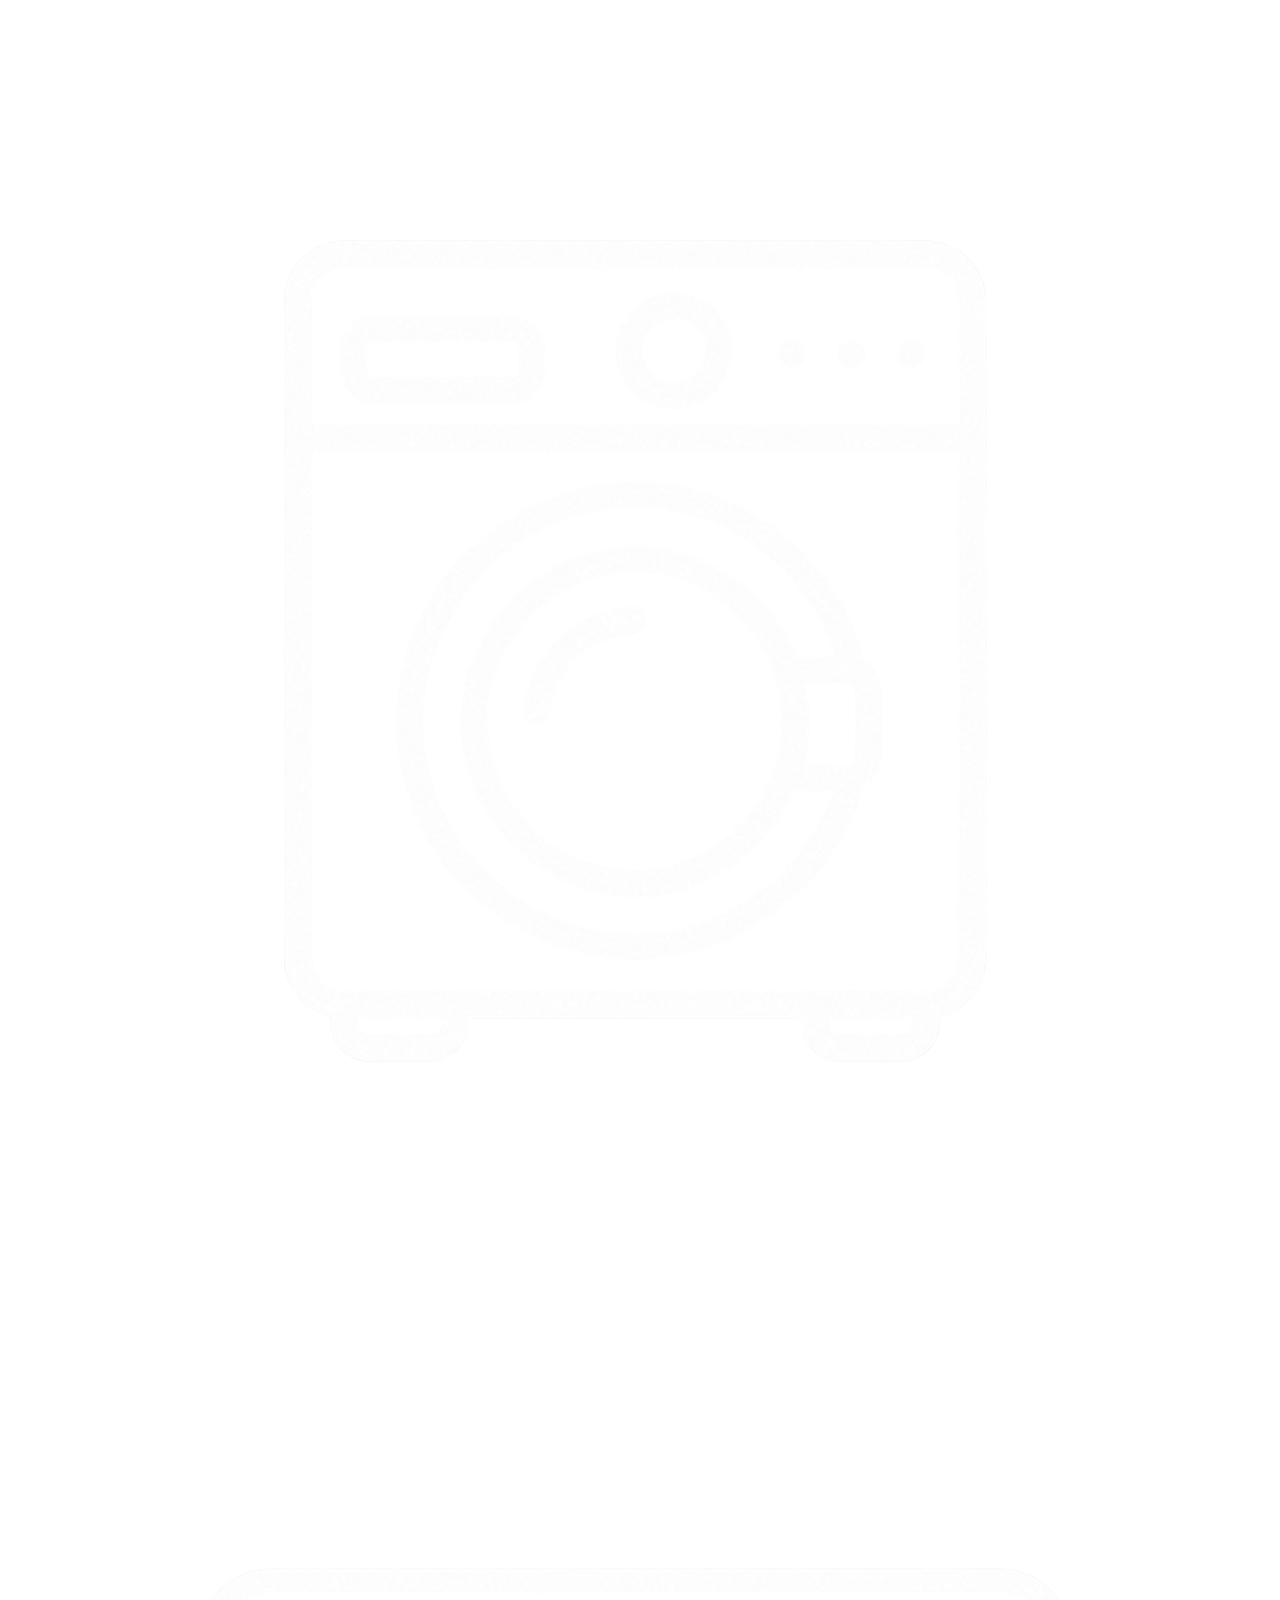
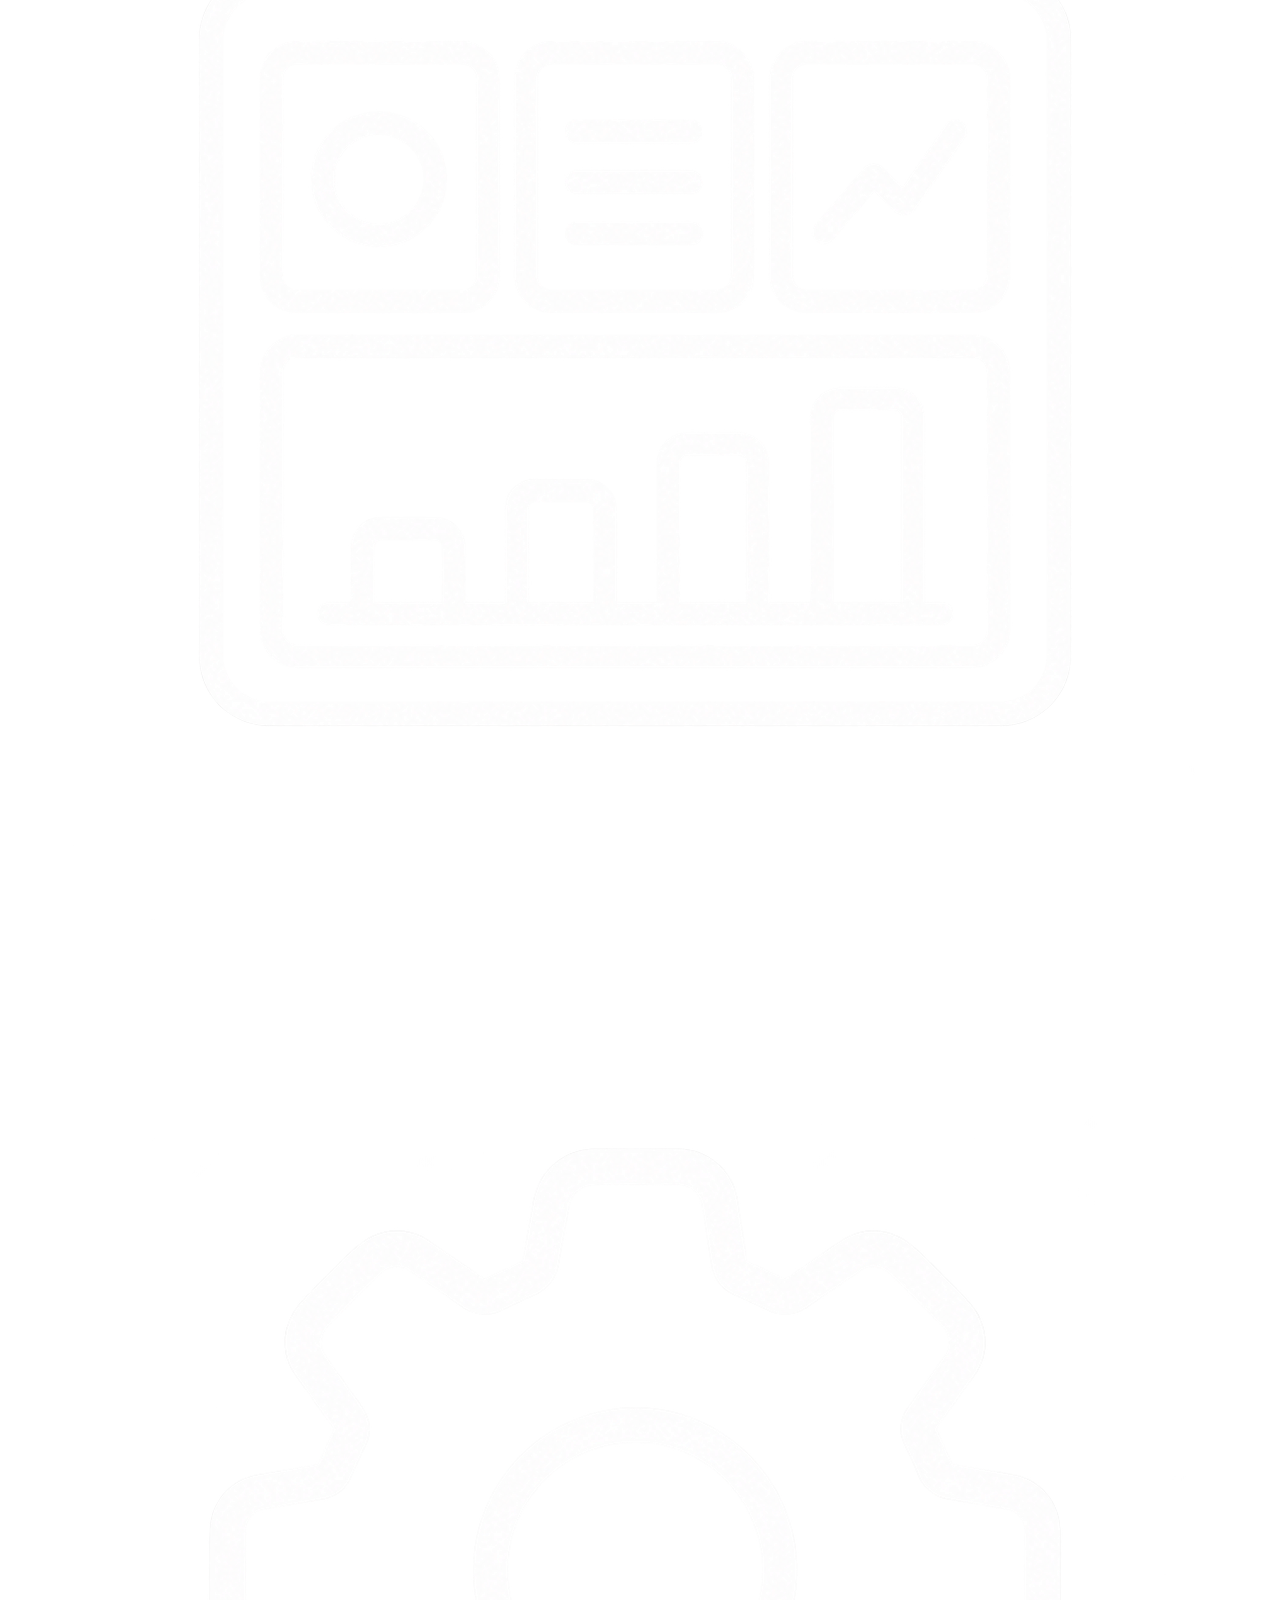
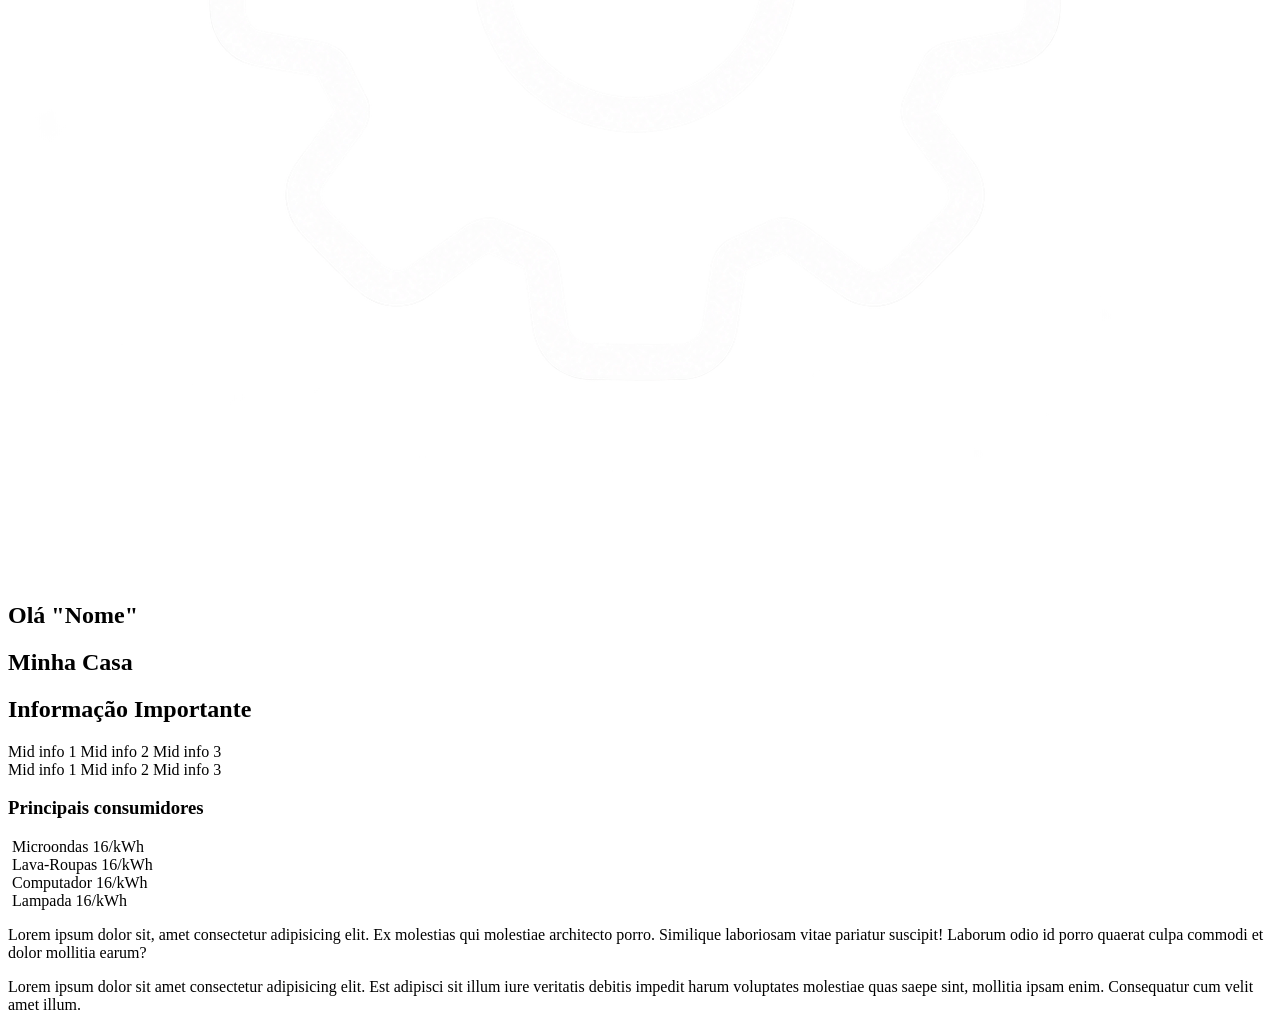
<file: index.html>
<!DOCTYPE html>
<html lang="en">
<head>
    <title>Beta Development App 0.01v</title>
    <meta charset="UTF-8">
    <meta name="viewport" content="width=device-width, initial-scale=1.0">
    <link rel="stylesheet" href="style.css">
</head>
<body>
    
<nav class="menu">
    <a href="#Equips" class="nav-bar">
        <img src="img/equips.png">
    </a>
    
    <a href="#dashPage" class="nav-bar">
        <img src="img/dash.png">
    </a>
    
    <a href="#Configuracoes" class="nav-bar">
        <img src="img/conf.png">
    </a>
</nav>



<section id="dashPage">
    <div class="bottom-nav">

    </div>

    <!-- Decidindo se vai ter essa barra de navegação -->


    <div id="dashboard">
        
        <div id="top-dash">
            <h2>Olá "Nome"</h2>
            <h1> Minha Casa </h1>
        </div>

        <div class="global-divs">
            
            <div class="dash-card">
                <h2 id="Top-info" class="dash-card-text">Informação Importante</h2>
                <a id="mid-info1" class="dash-card-text">Mid info 1</a>
                <a id="mid-info2" class="dash-card-text">Mid info 2</a>
                <a id="mid-info3" class="dash-card-text">Mid info 3</a>
            </div>

            
            <div class="consume-card">
                    <div class="graphics"></div>
                    <div class="template-consume-text">
                    <a id="mid-info4" class="consume-card-text">Mid info 1</a>
                    <a id="mid-info5" class="consume-card-text">Mid info 2</a>
                    <a id="mid-info6" class="consume-card-text">Mid info 3</a>
                    </div>
            </div>


            <div class="consumidores">
                    <h3 class="tittle-consumidores">Principais consumidores</h3>
                <div class="list-consumidores">

                    <div id="eletro1" class="element-consumidores">
                        <img href="https">
                        <span class="eletro-name">Microondas</span>
                        <span class="eletro-consume">16/kWh</span>
                    </div>

                    <div id="eletro2" class="element-consumidores">
                        <img href="https">
                        <span class="eletro-name">Lava-Roupas</Lava-Roupas></span>
                        <span class="eletro-consume">16/kWh</span>
                    </div>

                    <div id="eletro3" class="element-consumidores">
                        <img href="https">
                        <span class="eletro-name">Computador</span>
                        <span class="eletro-consume">16/kWh</span>
                    </div>

                    <div id="eletro4" class="element-consumidores">
                        <img href="https">
                        <span class="eletro-name">Lampada</span>
                        <span class="eletro-consume">16/kWh</span>
                    </div>

                </div>

            </div>

        </div>
        
        
        
        <!--{
        (Card com resumo total mensal;) H1
        (Custo estimado;) h3
        (Equipamento, aparelhos; Ativos ou não)h3
        (Por dia (Faz o calculo dos dias do mês em sincronização com o calendário Vs kWh da cidade))h3 
        }

        {
        (Card de distribuição de consumo)H1
        (left Gráfico; lista Pequena de equipamentos right)h5
        }
        
        {
            (Nome lista de Maiores Consumidores)H1
            (Card Unitário de Consumidores)h2
        }-->
        
        

    </div>
</section>

<section id="Equips">
    <div>
        <p>Lorem ipsum dolor sit, amet consectetur adipisicing elit. Ex molestias qui molestiae architecto porro. Similique laboriosam vitae pariatur suscipit! Laborum odio id porro quaerat culpa commodi et dolor mollitia earum?</p>
    </div>

</section>

<section id="Configuracoes">
    <p>Lorem ipsum dolor sit amet consectetur adipisicing elit. Est adipisci sit illum iure veritatis debitis impedit harum voluptates molestiae quas saepe sint, mollitia ipsam enim. Consequatur cum velit amet illum.</p>

</section>

<footer>

</footer>

</body>
</html>
</file>
<file: style.css>
/* Geral */


/* Computador */

/* Tablet */
@media (min-width: 769px) and (max-width: 1024px) {
    
    body {
        background: #c2bebe;
        background: radial-gradient(circle, rgba(194, 190, 190, 1) 0%, rgba(232, 232, 232, 1) 50%, rgba(224, 224, 224, 1) 100%);
        max-height: 100%;
        font-size: large;
        color: brown;
    }

}



/* Celular */
@media (max-width: 768px) {

    body {
        background: #c2bebe;
        background: linear-gradient(45deg, rgba(42, 0, 156, 0.281) 0%, rgba(232, 232, 232, 1) 25%, rgba(232, 232, 232, 1) 50%, rgba(1, 101, 126, 0.144) 100%);
        background-repeat: no-repeat;
        max-height: 100%;
        padding: 4%;
        padding-bottom: 140px;

        font-family: Arial, Helvetica, sans-serif;
        font-size: 100;
        color: black;
    }

    /* Switch Bottom Bar */

    .menu {
        background: linear-gradient(360deg, rgb(0, 0, 0) 0%, rgb(13, 15, 0) 50%, rgba(58, 58, 58, 0.7) 100%);
        background-repeat: no-repeat;
        width: 100%;
        height: 120px;
        position: fixed;
        bottom: 0;
        left: 0;
        cursor: pointer;
        z-index: 100;
        
        display: flex;
        flex-direction: row;
        justify-content: center;

    }

    .menu a {
        width: 100%;
        height: 100%;
        border: 1px solid black;
        transition-duration: 0.35s ease;
        perspective: 300px;

    }

    .menu a:hover {
        background: linear-gradient(360deg, rgba(176, 189, 1, 0.5) 0%, rgba(0, 0, 0, 0.219) 50%, rgba(0, 0, 0, 0) 100%);
        perspective: 600px;
    }

    .menu img {
        width: 50%;
        height: 50%;
        justify-content: center;

    }

    /* Dashboard */


    .global-divs{
        display: flex;
    }

    .dash-card-text {
        display: flex;
        margin: 3%;
    }

    .consume-card-text {
        margin: 3%;
        margin-top: 20px;
    }

    .template-consume-text {
        display: flex;
        flex-direction: column;
        justify-items: right;
        padding-left: 8%;

    }

    .dashboard {
        display: flex;
        gap: 10px;
    }

    .global-divs {
    display: block;
    flex-direction: column;
    gap: 10px;
    }

    .dash-card, .consume-card {
        background-color: rgba(206, 202, 202, 0.349);
        width: 100%;
        height: 190px;
        border: 1px solid rgb(0, 0, 0);
        border-radius: 24px;
        position: relative;
        margin-bottom: 10px;
        display: block;
        box-shadow: 0 8px 16px rgba(0, 0, 0, 0.295);
    }

    .consume-card {
        position: relative;
        display: flex;
        flex-direction: row;
    }


    .consume-card a {
        position: relative;
        inset: 0;
        z-index: 1;
    }

    .graphics {
        width: 44%;
        height: 99%;
        background-color: #c2bebe;
        position: static;
        border-radius: 20px;
        border: 1px dotted black;
        position: relative;
        z-index: 2;
    }

    .element-consumidores {
        background-color: rgba(206, 202, 202, 0.247);
        width: 100%;
        height: 60px;
        border: 1px solid rgb(0, 0, 0);
        border-radius: 18px;
        margin-bottom: 10px;
        box-shadow: 0 8px 16px rgba(0, 0, 0, 0.295);
        
        display: flex;
        position: relative;
        flex-direction: row;
        justify-content: end;
    }

    .element-consumidores span {
        display: flex;
        gap: 20px;
        padding: 6% 4%;
    }

    








}
</file>
